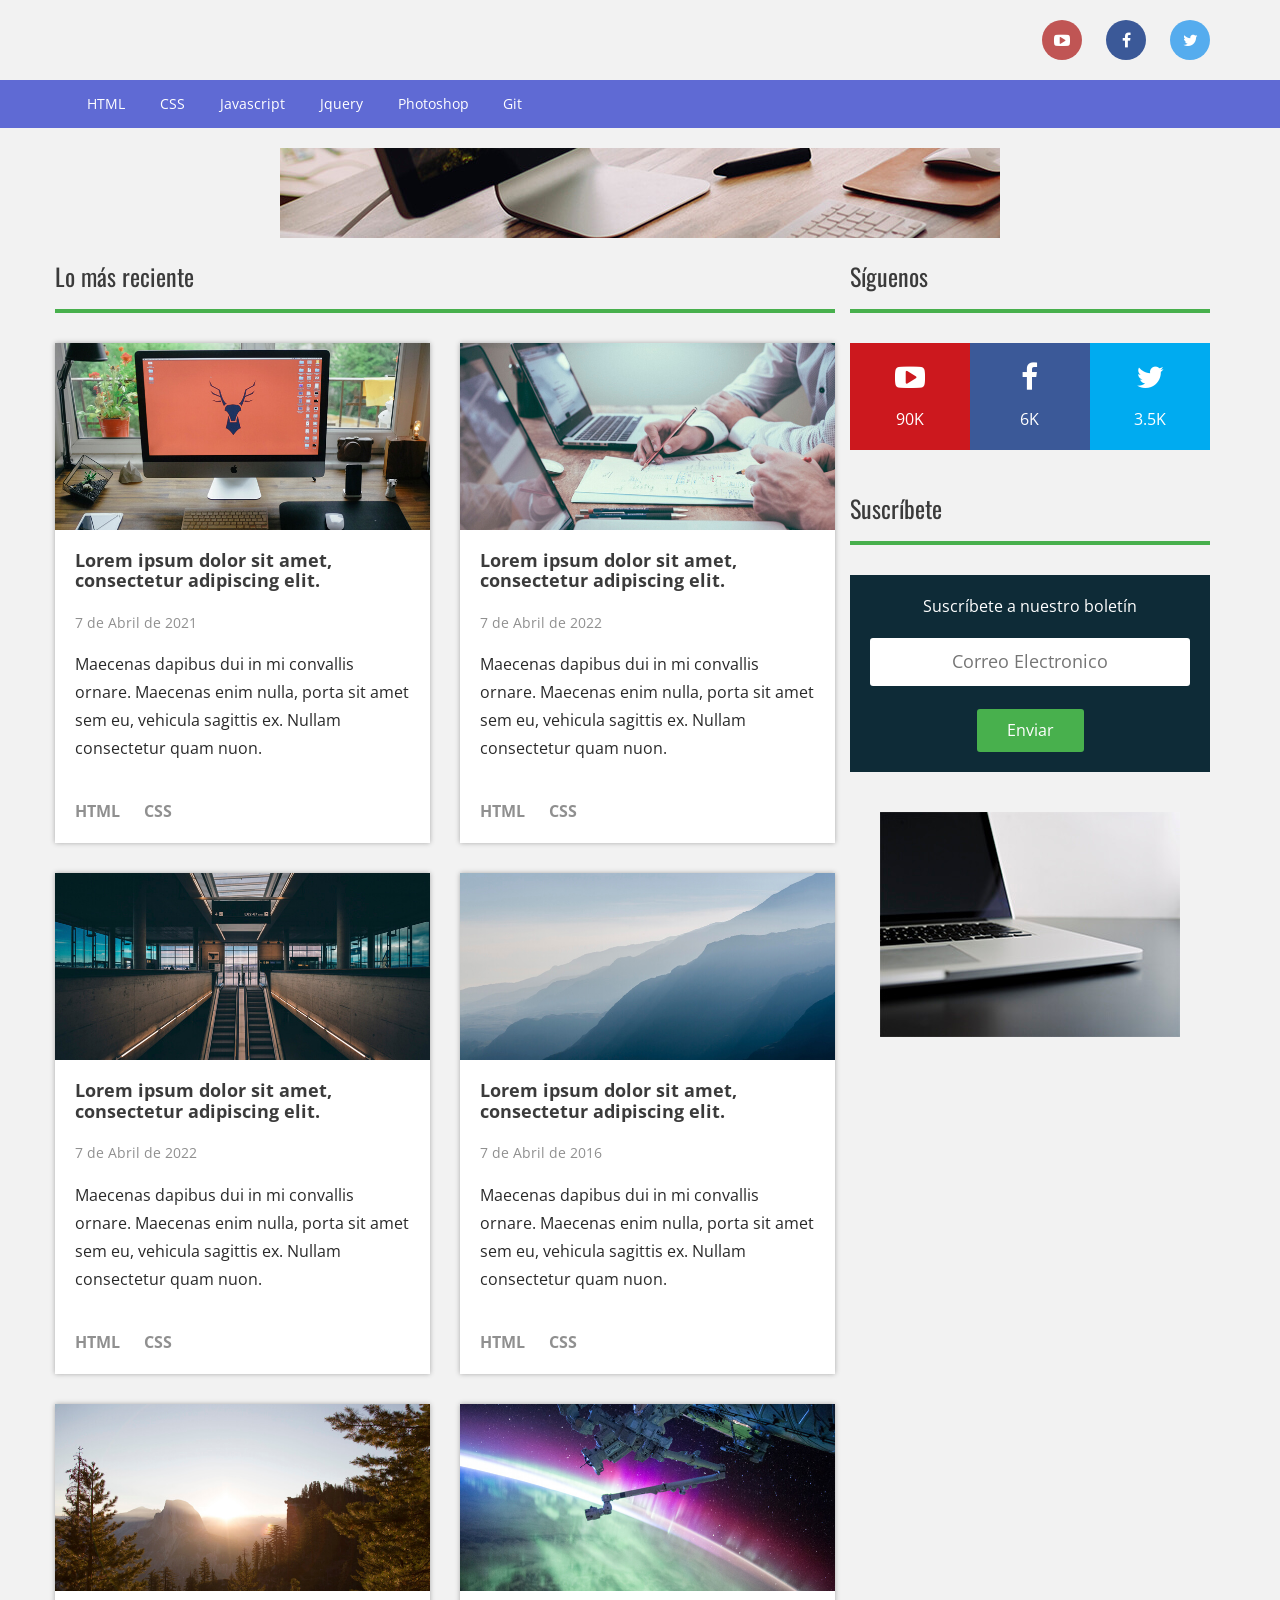
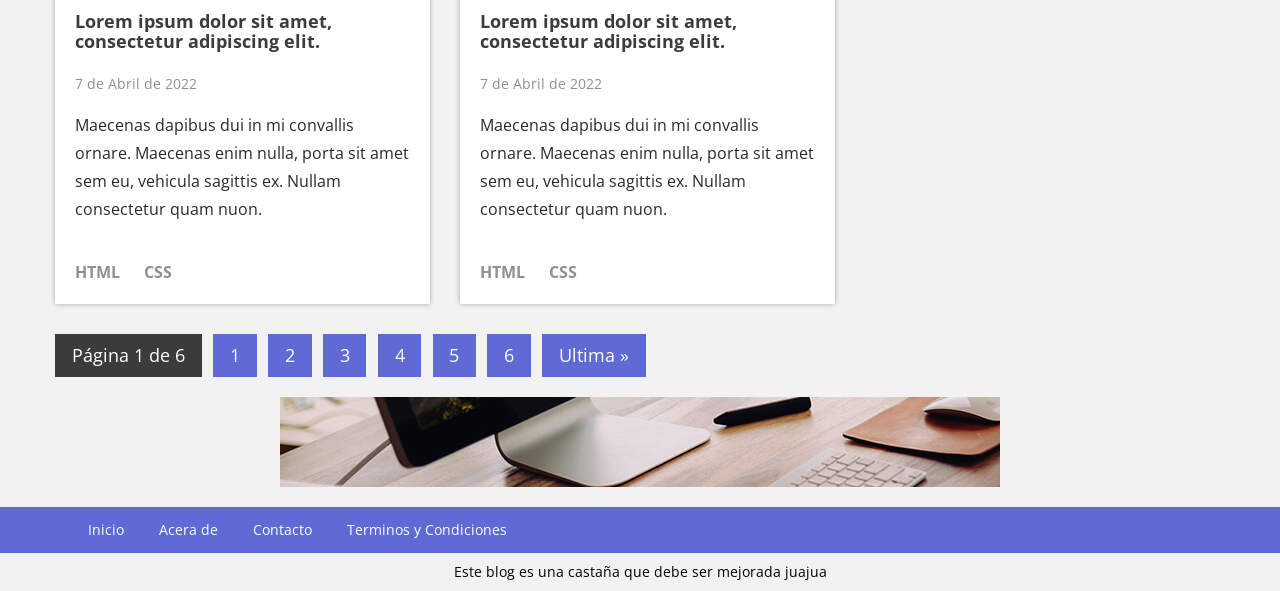
<file: index.html>
<!DOCTYPE html>
<html lang="es">
<head>
	<meta charset="UTF-8">
	<meta name="viewport" content="width=device-width, user-scalable=no, initial-scale=1.0, maximum-scale=1.0, minimum-scale=1.0">
	<link rel="stylesheet" href="css/bootstrap.min.css">
	<link rel="stylesheet" href="css/font-awesome.min.css">
	<link href='https://fonts.googleapis.com/css?family=Open+Sans:400,600,700' rel='stylesheet' type='text/css'>
	<link href='https://fonts.googleapis.com/css?family=Oswald' rel='stylesheet' type='text/css'>
	<link rel="stylesheet" href="css/estilos.css">
	<title>Vaya Castaña de Blog</title>
</head>
<body>
	<header>
		<div class="container">
			<div class="row">
				<div class="logo col-xs-12 col-sm-6">
					<!--<a href="#"><img src="img/logo.png" alt="debocolocarmilogo"></a>-->
				</div>
				<div class="redes-sociales col-xs-12 col-sm-6">
					<a href="#" class="youtube"><i class="fa fa-youtube-play"></i></a>
					<a href="#" class="facebook"><i class="fa fa-facebook"></i></a>
					<a href="#" class="twitter"><i class="fa fa-twitter"></i></a>
				</div>
			</div>
		</div>

		<nav class="menu">
			<div class="container">
				<div class="row">
					<ul class="col-md-12">
						<li><a href="#">HTML</a></li>
						<li><a href="#">CSS</a></li>
						<li><a href="#">Javascript</a></li>
						<li><a href="#">Jquery</a></li>
						<li><a href="#">Photoshop</a></li>
						<li><a href="#">Git</a></li>
					</ul>
				</div>
			</div>
		</nav>
			
		<div class="ad container hidden-xs">
			<div class="row">
				<div class="col-md-12">
					<img src="img/ad.jpg" alt="">
				</div>
			</div>
		</div>
	</header>

<div class="container">
	<div class="row">
		<section class="main col-md-8">
			<div class="row titulo-seccion">
				<div class="col-md-12">
					<h3>Lo más reciente</h3>
				</div>
			</div>
		
			<section class="row posts">
				<article class="col-sm-6 post">
					<div class="contenedor">
						<div class="thumb">
							<a href="#"><img src="img/1.jpg" width="700" alt=""></a>
						</div>
						<div class="info">
							<h2 class="titulo"><a href="#">Lorem ipsum dolor sit amet, consectetur adipiscing elit.</a></h2>
							<p class="fecha">7 de Abril de 2021</p>
							<p class="extracto">Maecenas dapibus dui in mi convallis ornare. Maecenas enim nulla, porta sit amet sem eu, vehicula sagittis ex. Nullam consectetur quam nuon.</p>
							<div class="categorias">
								<a href="#">HTML</a>
								<a href="#">CSS</a>
							</div>
						</div>
					</div>
				</article>
		
				<article class="col-sm-6 post">
					<div class="contenedor">
						<div class="thumb">
							<a href="#"><img src="img/2.jpg" width="700" alt=""></a>
						</div>
						<div class="info">
							<h2 class="titulo"><a href="#">Lorem ipsum dolor sit amet, consectetur adipiscing elit.</a></h2>
							<p class="fecha">7 de Abril de 2022</p>
							<p class="extracto">Maecenas dapibus dui in mi convallis ornare. Maecenas enim nulla, porta sit amet sem eu, vehicula sagittis ex. Nullam consectetur quam nuon.</p>
							<div class="categorias">
								<a href="#">HTML</a>
								<a href="#">CSS</a>
							</div>
						</div>
					</div>
				</article>

				<article class="col-sm-6 post">
					<div class="contenedor">
						<div class="thumb">
							<a href="#"><img src="img/3.jpg" width="700" alt=""></a>
						</div>
						<div class="info">
							<h2 class="titulo"><a href="#">Lorem ipsum dolor sit amet, consectetur adipiscing elit.</a></h2>
							<p class="fecha">7 de Abril de 2022</p>
							<p class="extracto">Maecenas dapibus dui in mi convallis ornare. Maecenas enim nulla, porta sit amet sem eu, vehicula sagittis ex. Nullam consectetur quam nuon.</p>
							<div class="categorias">
								<a href="#">HTML</a>
								<a href="#">CSS</a>
							</div>
						</div>
					</div>
				</article>
		
				<article class="col-sm-6 post">
					<div class="contenedor">
						<div class="thumb">
							<a href="#"><img src="img/4.jpg" width="700" alt=""></a>
						</div>
						<div class="info">
							<h2 class="titulo"><a href="#">Lorem ipsum dolor sit amet, consectetur adipiscing elit.</a></h2>
							<p class="fecha">7 de Abril de 2016</p>
							<p class="extracto">Maecenas dapibus dui in mi convallis ornare. Maecenas enim nulla, porta sit amet sem eu, vehicula sagittis ex. Nullam consectetur quam nuon.</p>
							<div class="categorias">
								<a href="#">HTML</a>
								<a href="#">CSS</a>
							</div>
						</div>
					</div>
				</article>

				<article class="col-sm-6 post">
					<div class="contenedor">
						<div class="thumb">
							<a href="#"><img src="img/5.jpg" width="700" alt=""></a>
						</div>
						<div class="info">
							<h2 class="titulo"><a href="#">Lorem ipsum dolor sit amet, consectetur adipiscing elit.</a></h2>
							<p class="fecha">7 de Abril de 2022</p>
							<p class="extracto">Maecenas dapibus dui in mi convallis ornare. Maecenas enim nulla, porta sit amet sem eu, vehicula sagittis ex. Nullam consectetur quam nuon.</p>
							<div class="categorias">
								<a href="#">HTML</a>
								<a href="#">CSS</a>
							</div>
						</div>
					</div>
				</article>
		
				<article class="col-sm-6 post">
					<div class="contenedor">
						<div class="thumb">
							<a href="#"><img src="img/6.jpg" width="700" alt=""></a>
						</div>
						<div class="info">
							<h2 class="titulo"><a href="#">Lorem ipsum dolor sit amet, consectetur adipiscing elit.</a></h2>
							<p class="fecha">7 de Abril de 2022</p>
							<p class="extracto">Maecenas dapibus dui in mi convallis ornare. Maecenas enim nulla, porta sit amet sem eu, vehicula sagittis ex. Nullam consectetur quam nuon.</p>
							<div class="categorias">
								<a href="#">HTML</a>
								<a href="#">CSS</a>
							</div>
						</div>
					</div>
				</article>
			</section>
		
			<section class="row paginacion">
				<div class="col-md-12">
					<ul>
						<li class="disabled">Página 1 de 6</li>
						<li><a href="#">1</a></li>
						<li><a href="#">2</a></li>
						<li><a href="#">3</a></li>
						<li><a href="#">4</a></li>
						<li><a href="#">5</a></li>
						<li><a href="#">6</a></li>
						<li><a href="#">Ultima »</a></li>
					</ul>
				</div>
			</section>
		</section>
		
		<aside class="sidebar col-md-4">
			<div class="widget redes-sociales">
				<div class="titulo-seccion">
					<h3>Síguenos</h3>
				</div>
				<div class="redes-sociales">
					<a class="youtube" href="http://www.youtube.com/falconmasters"><i class="icono fa fa-youtube-play"></i><span class="seguidores">90K</span></a>
					<a class="facebook" href="http://www.facebook.com/falconmasters"><i class="icono fa fa-facebook"></i><span class="seguidores">6K</span></a>
					<a class="twitter" href="http://www.twitter.com/falconmasters"><i class="icono fa fa-twitter"></i><span class="seguidores">3.5K</span></a>
				</div>
			</div>
		
			<div class="widget boletin">
				<div class="titulo-seccion">
					<h3>Suscríbete</h3>
					<form class="formulario" action="">
						<label for="email">Suscríbete a nuestro boletín</label>
						<input type="email" id="email" placeholder="Correo Electronico" required>
						<input type="submit" value="Enviar">
					</form>
				</div>
			</div>
		
			<div class="widget ad">
				<div class="contenedor-ad">
					<a href="#"><img src="img/ad2.jpg" alt=""></a>
				</div>
			</div>
		</aside>
	</div>
</div>

<footer>
	<div class="ad container hidden-xs">
		<div class="row">
			<div class="col-md-12">
				<img src="img/ad.jpg" alt="">
			</div>
		</div>
	</div>
	
	<nav class="menu">
		<div class="container">
			<div class="row">
				<div class="col-md-12">
					<ul>
						<li><a href="#">Inicio</a></li>
						<li><a href="#">Acera de</a></li>
						<li><a href="#">Contacto</a></li>
						<li><a href="#">Terminos y Condiciones</a></li>
					</ul>
				</div>
			</div>
		</div>
	</nav>
	
	<div class="copyright">
		<div class="container">
			<div class="row">
				<div class="col-md-12">
					<p>Este blog es una castaña que debe ser mejorada juajua</p>
				</div>
			</div>
		</div>
	</div>
</footer>

</body>
</html>
</file>
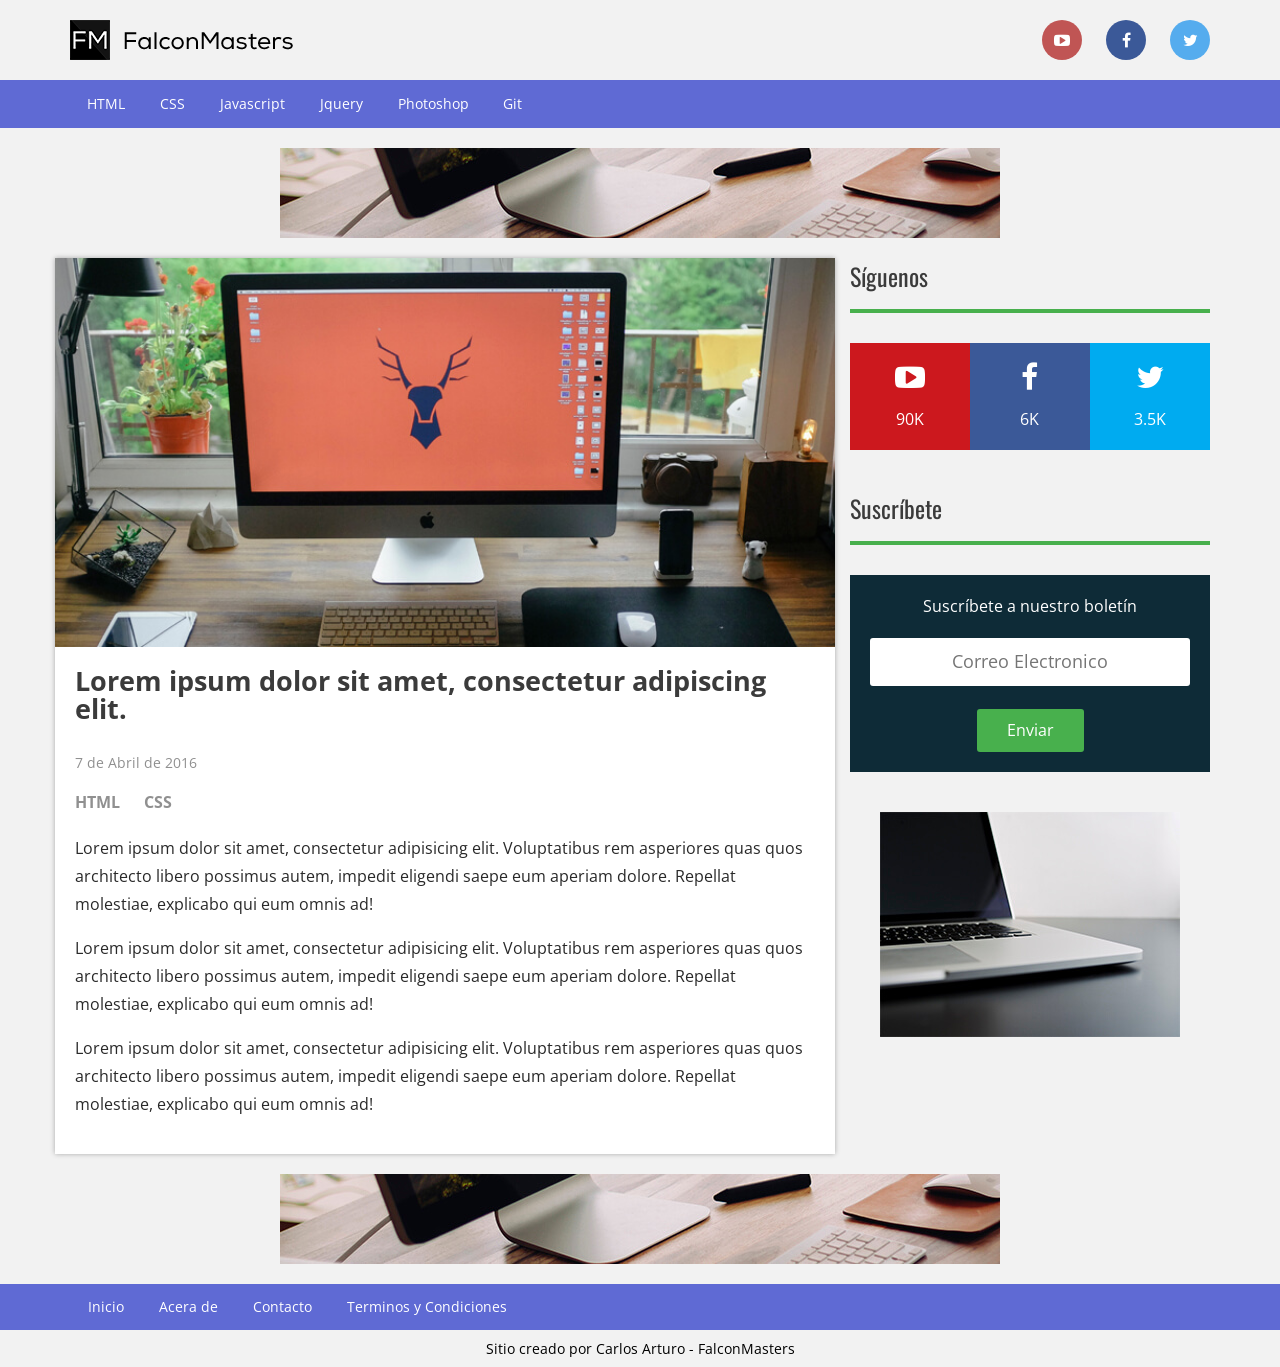
<file: single.html>
<!DOCTYPE html>
<html lang="es">
<head>
	<meta charset="UTF-8">
	<meta name="viewport" content="width=device-width, user-scalable=no, initial-scale=1.0, maximum-scale=1.0, minimum-scale=1.0">
	<link rel="stylesheet" href="css/bootstrap.min.css">
	<link rel="stylesheet" href="css/font-awesome.min.css">
	<link href='https://fonts.googleapis.com/css?family=Open+Sans:400,600,700' rel='stylesheet' type='text/css'>
	<link href='https://fonts.googleapis.com/css?family=Oswald' rel='stylesheet' type='text/css'>
	<link rel="stylesheet" href="css/estilos.css">
	<title>FalconMasters' Blog</title>
</head>
<body>
	<header>
		<div class="container">
			<div class="row">
				<div class="logo col-xs-6">
					<a href="#"><img src="img/logo.png" alt="FalconMasters Logo"></a>
				</div>
				<div class="redes-sociales col-xs-6">
					<a href="#" class="youtube"><i class="fa fa-youtube-play"></i></a>
					<a href="#" class="facebook"><i class="fa fa-facebook"></i></a>
					<a href="#" class="twitter"><i class="fa fa-twitter"></i></a>
				</div>
			</div>
		</div>

		<nav class="menu">
			<div class="container">
				<div class="row">
					<ul class="col-md-12">
						<li><a href="#">HTML</a></li>
						<li><a href="#">CSS</a></li>
						<li><a href="#">Javascript</a></li>
						<li><a href="#">Jquery</a></li>
						<li><a href="#">Photoshop</a></li>
						<li><a href="#">Git</a></li>
					</ul>
				</div>
			</div>
		</nav>
			
		<div class="ad container hidden-xs">
			<div class="row">
				<div class="col-md-12">
					<img src="img/ad.jpg" alt="">
				</div>
			</div>
		</div>
	</header>

<div class="container">
	<div class="row">
		<section class="main col-md-8">
			<section class="row single-post">
				<article class="col-sm-12 post">
					<div class="contenedor">
						<div class="thumb">
							<a href="#"><img src="img/1.jpg" width="700" alt=""></a>
						</div>
						<div class="info">
							<h2 class="titulo"><a href="#">Lorem ipsum dolor sit amet, consectetur adipiscing elit.</a></h2>
							<p class="fecha">7 de Abril de 2016</p>
							<div class="categorias">
								<a href="#">HTML</a>
								<a href="#">CSS</a>
							</div>
							<div class="texto">
								<p>Lorem ipsum dolor sit amet, consectetur adipisicing elit. Voluptatibus rem asperiores quas quos architecto libero possimus autem, impedit eligendi saepe eum aperiam dolore. Repellat molestiae, explicabo qui eum omnis ad!</p>

								<p>Lorem ipsum dolor sit amet, consectetur adipisicing elit. Voluptatibus rem asperiores quas quos architecto libero possimus autem, impedit eligendi saepe eum aperiam dolore. Repellat molestiae, explicabo qui eum omnis ad!</p>

								<p>Lorem ipsum dolor sit amet, consectetur adipisicing elit. Voluptatibus rem asperiores quas quos architecto libero possimus autem, impedit eligendi saepe eum aperiam dolore. Repellat molestiae, explicabo qui eum omnis ad!</p>
							</div>
						</div>
					</div>
				</article>
			</section>
		</section>
		
		<aside class="sidebar col-md-4">
			<div class="widget redes-sociales">
				<div class="titulo-seccion">
					<h3>Síguenos</h3>
				</div>
				<div class="redes-sociales">
					<a class="youtube" href="http://www.youtube.com/falconmasters"><i class="icono fa fa-youtube-play"></i><span class="seguidores">90K</span></a>
					<a class="facebook" href="http://www.facebook.com/falconmasters"><i class="icono fa fa-facebook"></i><span class="seguidores">6K</span></a>
					<a class="twitter" href="http://www.twitter.com/falconmasters"><i class="icono fa fa-twitter"></i><span class="seguidores">3.5K</span></a>
				</div>
			</div>
		
			<div class="widget boletin">
				<div class="titulo-seccion">
					<h3>Suscríbete</h3>
					<form class="formulario" action="">
						<label for="email">Suscríbete a nuestro boletín</label>
						<input type="email" id="email" placeholder="Correo Electronico" required>
						<input type="submit" value="Enviar">
					</form>
				</div>
			</div>
		
			<div class="widget ad">
				<div class="contenedor-ad">
					<a href="#"><img src="img/ad2.jpg" alt=""></a>
				</div>
			</div>
		</aside>
	</div>
</div>

<footer>
		<div class="ad container hidden-xs">
			<div class="row">
				<div class="col-md-12">
					<img src="img/ad.jpg" alt="">
				</div>
			</div>
		</div>
		
		<nav class="menu">
			<div class="container">
				<div class="row">
					<div class="col-md-12">
						<ul>
							<li><a href="#">Inicio</a></li>
							<li><a href="#">Acera de</a></li>
							<li><a href="#">Contacto</a></li>
							<li><a href="#">Terminos y Condiciones</a></li>
						</ul>
					</div>
				</div>
			</div>
		</nav>
		
		<div class="copyright">
			<div class="container">
				<div class="row">
					<div class="col-md-12">
						<p>Sitio creado por Carlos Arturo - FalconMasters</p>
					</div>
				</div>
			</div>
		</div>
</footer>

</body>
</html>
</file>
<file: css/estilos.css>
* {
  margin: 0;
  padding: 0; }

body {
  background: #f2f2f2;
  font-size: 16px;
  font-family: "Open Sans", Arial, Sans-serif; }

.ad {
  margin-bottom: 1.25em;
  text-align: center; }

a {
  color: #5f6ad4; }

/* ----- ----- HEADER ----- ----- */
header .logo {
  padding-top: 1.25em;
  padding-bottom: 1.25em; }
  header .logo a {
    display: inline-block; }
header .redes-sociales {
  text-align: right;
  line-height: 5em; }
  header .redes-sociales a {
    border-radius: 50%;
    width: 2.5em;
    height: 2.5em;
    text-align: center;
    line-height: 2.5em;
    display: inline-block;
    background: navy;
    color: #fff;
    margin-left: 1.25em; }
    header .redes-sociales a.youtube {
      background: #c05554; }
    header .redes-sociales a.facebook {
      background: #3b5998; }
    header .redes-sociales a.twitter {
      background: #55acee; }
header .menu {
  background: #5f6ad4;
  margin-bottom: 1.25em; }
  header .menu ul {
    list-style: none;
    overflow: hidden; }
    header .menu ul li {
      float: left;
      display: inline-block; }
      header .menu ul li a {
        display: inline-block;
        padding: 1em 1.25em;
        font-size: 0.87em;
        color: #fff; }
        header .menu ul li a:hover {
          text-decoration: none;
          background: #7780da; }

.main .titulo-seccion h3,
.sidebar .titulo-seccion h3 {
  font-family: "Oswald", Sans-serif;
  font-size: 1.5em;
  line-height: 1.5em;
  font-weight: normal;
  color: #3b3b3b;
  padding-bottom: 0.62em;
  border-bottom: 4px solid #48b04d;
  margin-bottom: 1.25em; }

.main .titulo-seccion > div {
  padding: 0; }
.main .single-post {
  margin-bottom: 1.25em; }
  .main .single-post .post {
    padding: 0; }
    .main .single-post .post .contenedor {
      background: #fff;
      -webkit-box-shadow: 0px 0px 5px 0px rgba(0, 0, 0, 0.3);
      box-shadow: 0px 0px 5px 0px rgba(0, 0, 0, 0.3); }
    .main .single-post .post .thumb img {
      vertical-align: top;
      width: 100%;
      height: auto; }
    .main .single-post .post .info {
      padding: 1.25em; }
      .main .single-post .post .info .titulo {
        line-height: 1.125em;
        margin-bottom: 1.25em; }
        .main .single-post .post .info .titulo a {
          font-size: 1.125em;
          color: #3b3b3b; }
      .main .single-post .post .info .fecha {
        color: #909090;
        font-size: 0.875em;
        margin-bottom: 1.25em; }
      .main .single-post .post .info .texto {
        color: #292929;
        font-size: 1em;
        line-height: 1.75em; }
        .main .single-post .post .info .texto p {
          margin-bottom: 1em; }
      .main .single-post .post .info .categorias {
        margin-bottom: 1.25em; }
        .main .single-post .post .info .categorias ul {
          list-style: none; }
          .main .single-post .post .info .categorias ul li {
            display: inline-block; }
        .main .single-post .post .info .categorias a {
          color: #909090;
          font-size: 1em;
          font-weight: bold;
          margin-right: 1.25em; }
          .main .single-post .post .info .categorias a:hover {
            color: #5f6ad4;
            text-decoration: none; }
.main .posts .post {
  margin-bottom: 1.875em; }
  .main .posts .post .contenedor {
    background: #fff;
    -webkit-box-shadow: 0px 0px 5px 0px rgba(0, 0, 0, 0.3);
    box-shadow: 0px 0px 5px 0px rgba(0, 0, 0, 0.3); }
  .main .posts .post:nth-child(2n+1) {
    padding-left: 0; }
  .main .posts .post:nth-child(2n) {
    padding-right: 0; }
  .main .posts .post .thumb img {
    vertical-align: top;
    width: 100%;
    height: auto; }
  .main .posts .post .info {
    padding: 1.25em; }
    .main .posts .post .info .titulo {
      line-height: 1.125em;
      margin-bottom: 1.25em;
      font-size: 1.125em; }
      .main .posts .post .info .titulo a {
        color: #3b3b3b; }
    .main .posts .post .info .fecha {
      color: #909090;
      font-size: 0.875em;
      margin-bottom: 1.25em; }
    .main .posts .post .info .extracto {
      color: #292929;
      font-size: 1em;
      height: 8.125em;
      max-height: 8.125em;
      line-height: 1.75em;
      margin-bottom: 1.25em;
      overflow: hidden; }
      .main .posts .post .info .extracto:hover {
        overflow: auto; }
    .main .posts .post .info .categorias ul {
      list-style: none; }
      .main .posts .post .info .categorias ul li {
        display: inline-block; }
    .main .posts .post .info .categorias a {
      color: #909090;
      font-size: 1em;
      font-weight: bold;
      margin-right: 1.25em; }
      .main .posts .post .info .categorias a:hover {
        color: #5f6ad4;
        text-decoration: none; }
.main .paginacion > div {
  padding: 0; }
.main .paginacion ul {
  list-style: none;
  overflow: hidden;
  margin-bottom: 1.25em;
  font-size: 1em; }
  .main .paginacion ul li {
    float: left;
    background: #3b3b3b;
    color: #fff;
    margin-right: 0.62em;
    font-size: 1.125em;
    line-height: 1.125em; }
    .main .paginacion ul li.disabled {
      padding: 0.62em 0.9375em;
      font-size: 1.125em;
      line-height: 1.125em; }
    .main .paginacion ul li a {
      background: #5f6ad4;
      color: #fff;
      line-height: 1.125em;
      display: inline-block;
      padding: 0.62em 0.9375em; }
      .main .paginacion ul li a:hover {
        background: #7780da;
        text-decoration: none; }
.main .paginacion .wp-pagenavi {
  margin-bottom: 1.25em; }
  .main .paginacion .wp-pagenavi .pages,
  .main .paginacion .wp-pagenavi span {
    background: #3b3b3b;
    color: #fff;
    margin-right: 0.62em;
    font-size: 1.125em;
    line-height: 1.125em;
    padding: 0.62em 0.9375em; }
  .main .paginacion .wp-pagenavi a {
    background: #5f6ad4;
    color: #fff;
    font-size: 1.125em;
    display: inline-block;
    padding: 0.62em 0.9375em;
    margin-right: 0.62em; }
    .main .paginacion .wp-pagenavi a:hover {
      background: #7780da;
      text-decoration: none; }

.main .comentarios {
  margin-top: 1.25em;
  padding: 1.25em;
  background: #fff;
  -webkit-box-shadow: 0px 0px 5px 0px rgba(0, 0, 0, 0.3);
  box-shadow: 0px 0px 5px 0px rgba(0, 0, 0, 0.3); }
  .main .comentarios h3 {
    line-height: 1.125em;
    margin-bottom: 1.25em; }
  .main .comentarios .commentlist {
    list-style: none; }
    .main .comentarios .commentlist .children {
      margin-left: 2.5em;
      list-style: none; }
    .main .comentarios .commentlist .comment-body {
      margin-bottom: 1.25em;
      border-bottom: 1px solid #909090;
      padding-bottom: 1.25em; }
    .main .comentarios .commentlist .comment-meta {
      margin-bottom: 0.62em;
      font-size: 0.875em; }
  .main .comentarios .comment-form p {
    margin-bottom: 1.25em; }
  .main .comentarios .comment-form input[type="text"],
  .main .comentarios .comment-form input[type="email"] {
    padding: 0.62em;
    width: 100%; }
  .main .comentarios .comment-form label {
    width: 100%; }
  .main .comentarios .comment-form textarea {
    width: 100%;
    max-width: 100%;
    min-width: 100%;
    height: 100px;
    min-height: 100px;
    max-height: 300px; }
  .main .comentarios .comment-form .form-submit input[type="submit"] {
    background: #48b04d;
    border-radius: 3px;
    padding: 0.625em 1.875em;
    border: none;
    color: #fff; }

/* ----- ----- ASIDE ----- ----- */
.sidebar .widget {
  margin-bottom: 2.5em; }
  .sidebar .widget.redes-sociales {
    overflow: hidden; }
    .sidebar .widget.redes-sociales a {
      width: 33.33333%;
      padding: 1.25em;
      text-align: center;
      float: left;
      background: #000;
      color: #fff;
      display: block; }
      .sidebar .widget.redes-sociales a:hover {
        text-decoration: none; }
      .sidebar .widget.redes-sociales a.youtube {
        background: #cc181e; }
      .sidebar .widget.redes-sociales a.facebook {
        background: #3b5998; }
      .sidebar .widget.redes-sociales a.twitter {
        background: #00abf0; }
      .sidebar .widget.redes-sociales a .icono {
        font-size: 1.875em;
        width: 100%;
        margin-bottom: 0.5em; }
  .sidebar .widget.boletin .formulario {
    background: #0e2b37;
    padding: 1.25em;
    text-align: center; }
    .sidebar .widget.boletin .formulario label {
      color: #fff;
      margin-bottom: 1.25em;
      display: block; }
    .sidebar .widget.boletin .formulario input[type="email"] {
      color: #909090;
      text-align: center;
      padding: 0.625em;
      font-size: 1.125em;
      border-radius: 3px;
      width: 100%;
      border: none;
      margin-bottom: 1.25em; }
    .sidebar .widget.boletin .formulario input[type="submit"] {
      background: #48b04d;
      border-radius: 3px;
      padding: 0.625em 1.875em;
      border: none;
      color: #fff; }
  .sidebar .widget .contenedor-ad {
    text-align: center; }
    .sidebar .widget .contenedor-ad a {
      display: inline-block; }

/* ----- ----- FOOTER ----- ----- */
footer .menu {
  background: #5f6ad4; }
  footer .menu ul {
    list-style: none;
    overflow: hidden; }
    footer .menu ul li {
      float: left;
      display: inline-block; }
      footer .menu ul li a {
        display: inline-block;
        padding: 0.9375em 1.25em;
        font-size: 0.875em;
        color: #fff; }
        footer .menu ul li a:hover {
          text-decoration: none;
          background: #7780da; }
footer .copyright p {
  font-size: 0.875em;
  color: #000;
  padding: 0.625em;
  text-align: center; }

/* ----- ----- Media Queries ----- ----- */
@media screen and (max-width: 768px) {
  header .logo {
    text-align: center; }
  header .redes-sociales {
    display: none; }
  header .menu ul {
    text-align: center; }
    header .menu ul li {
      float: none; }

  .main .titulo-seccion > div {
    padding: 0 0.9375em; }
  .main .posts .post:nth-child(2n+1) {
    padding-left: 0.9375em; }
  .main .posts .post:nth-child(2n) {
    padding-right: 0.9375em; }
  .main .posts .post .info .extracto {
    height: auto; }
  .main .paginacion > div {
    padding: 0 0.9375em; }
  .main .paginacion li {
    margin-bottom: 0.62em; }

  .sidebar {
    display: none; }

  footer .menu {
    text-align: center; }
    footer .menu li {
      float: none; } }

/*# sourceMappingURL=estilos.css.map */
</file>
